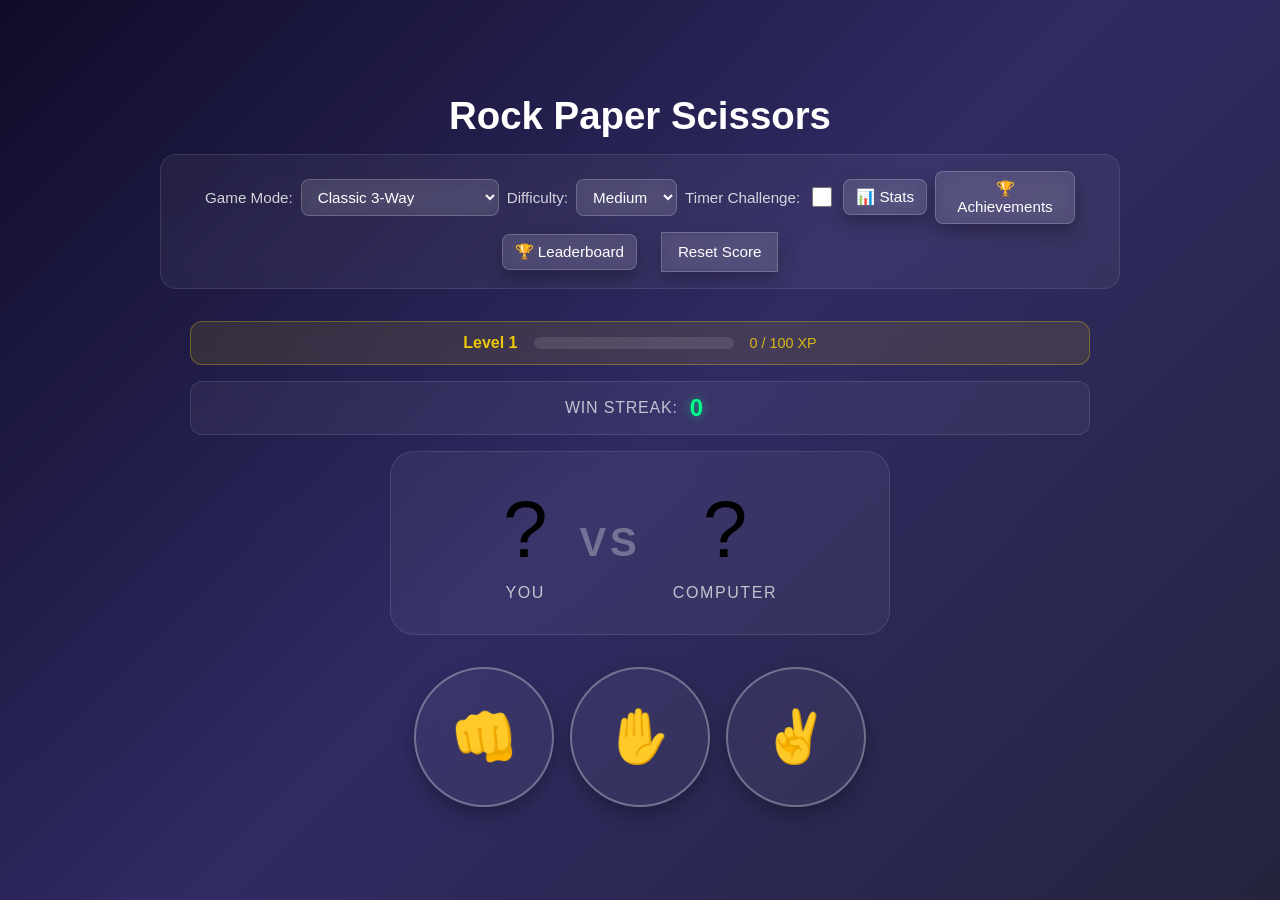
<file: index.html>
<!DOCTYPE html>
<html lang="en">
<head>
  <meta charset="UTF-8">
  <meta name="viewport" content="width=device-width, initial-scale=1.0">
  <link rel="stylesheet" href="styles.css">
  <link rel="manifest" href="manifest.json">
  <meta name="theme-color" content="#302b63">
  <title>Rock Paper Scissors - GOTY Edition</title>
</head>
<body>
  <div class="content">
    <h2>Rock Paper Scissors</h2>

    <div class="settings-panel">
      <div class="mode-selector">
        <label for="gameMode">Game Mode:</label>
        <select id="gameMode" class="mode-select">
          <option value="classic">Classic 3-Way</option>
          <option value="rpsls">RPSLS (Lizard Spock)</option>
          <option value="bossrush">Boss Rush Campaign</option>
          <option value="local2p">Local 2-Player</option>
        </select>
      </div>

      <div class="difficulty-selector">
        <label for="difficulty">Difficulty:</label>
        <select id="difficulty" class="difficulty-select">
          <option value="easy">Easy</option>
          <option value="medium" selected>Medium</option>
          <option value="hard">Hard</option>
        </select>
      </div>
      
      <div class="timer-toggle">
        <label for="timerToggle">Timer Challenge:</label>
        <input type="checkbox" id="timerToggle" class="timer-checkbox">
      </div>

      <button class="stats-btn" onclick="showStatsModal()">📊 Stats</button>
      <button class="achievements-btn" onclick="showAchievementsModal()">🏆 Achievements</button>
      <button class="leaderboard-btn" onclick="showLeaderboardModal()">🏆 Leaderboard</button>

      <button class="score-reset" onclick="
      score.wins = 0;
      score.loses = 0;
      score.ties = 0;
      score.streak = 0;
      score.xp = 0;
      score.level = 1;
      localStorage.setItem('score', JSON.stringify(score));
      updateStreakDisplay();
      updateXPDisplay();
    ">Reset Score</button>
    </div>
  </div>

  <div class="xp-display" id="xpDisplay">
    <span class="xp-label">Level <span id="levelCount">1</span></span>
    <div class="xp-bar">
      <div class="xp-fill" id="xpFill"></div>
    </div>
    <span class="xp-text" id="xpText">0 / 100 XP</span>
  </div>

  <div class="streak-display" id="streakDisplay">
    <span class="streak-label">Win Streak:</span>
    <span class="streak-count" id="streakCount">0</span>
    <span class="streak-multiplier" id="streakMultiplier"></span>
  </div>

  <div class="timer-display" id="timerDisplay" style="display: none;">
    <span class="timer-label">Time:</span>
    <span class="timer-count" id="timerCount">3</span>
  </div>

  <div class="boss-info" id="bossInfo" style="display: none;">
    <span class="boss-name" id="bossName">Boss 1</span>
    <span class="boss-health" id="bossHealth">❤️❤️❤️</span>
  </div>

  <div class="arena" id="arena">
    <div class="arena-slot player-slot">
      <span class="arena-icon" id="playerIcon">?</span>
      <span class="arena-label">You</span>
    </div>
    <div class="arena-vs">VS</div>
    <div class="arena-slot computer-slot">
      <span class="arena-icon" id="computerIcon">?</span>
      <span class="arena-label">Computer</span>
    </div>
  </div>

  <div class="playgame" id="playgame">
    <button class="move-button" onclick="playGame('👊')">👊</button>
    <button class="move-button" onclick="playGame('✋')">✋</button>
    <button class="move-button" onclick="playGame('✌️')">✌️</button>
  </div>

  <div class="playgame rpsls-mode" id="rpslsPlaygame" style="display: none;">
    <button class="move-button rpsls-btn" onclick="playGame('👊')">👊</button>
    <button class="move-button rpsls-btn" onclick="playGame('✋')">✋</button>
    <button class="move-button rpsls-btn" onclick="playGame('✌️')">✌️</button>
    <button class="move-button rpsls-btn" onclick="playGame('🦎')">🦎</button>
    <button class="move-button rpsls-btn" onclick="playGame('🖖')">🖖</button>
  </div>

  <div class="local-2p-controls" id="local2pControls" style="display: none;">
    <p class="controls-hint">Player 1: A/S/D | Player 2: J/K/L</p>
  </div>

  <canvas id="particleCanvas" class="particle-canvas"></canvas>

  <div class="modal-overlay" id="resultModal">
    <div class="modal-card">
      <h3 class="modal-title">Round Result</h3>
      <p class="modal-text" id="modalText"></p>
      <button class="modal-close" id="modalCloseBtn" onclick="closeModal()">Play Again</button>
    </div>
  </div>

  <div class="modal-overlay" id="statsModal">
    <div class="modal-card stats-modal">
      <h3 class="modal-title">📊 Statistics</h3>
      <div class="stats-content">
        <div class="stat-row">
          <span class="stat-label">Total Games:</span>
          <span class="stat-value" id="totalGames">0</span>
        </div>
        <div class="stat-row">
          <span class="stat-label">Win Rate:</span>
          <span class="stat-value" id="winRate">0%</span>
        </div>
        <div class="stat-row">
          <span class="stat-label">Best Streak:</span>
          <span class="stat-value" id="bestStreak">0</span>
        </div>
        <div class="pick-distribution">
          <h4>Pick Distribution</h4>
          <div class="dist-bar">
            <span class="dist-label">👊 Rock</span>
            <div class="dist-track"><div class="dist-fill" id="rockDist" style="width: 33%"></div></div>
            <span class="dist-percent" id="rockPercent">33%</span>
          </div>
          <div class="dist-bar">
            <span class="dist-label">✋ Paper</span>
            <div class="dist-track"><div class="dist-fill" id="paperDist" style="width: 33%"></div></div>
            <span class="dist-percent" id="paperPercent">33%</span>
          </div>
          <div class="dist-bar">
            <span class="dist-label">✌️ Scissors</span>
            <div class="dist-track"><div class="dist-fill" id="scissorsDist" style="width: 34%"></div></div>
            <span class="dist-percent" id="scissorsPercent">34%</span>
          </div>
        </div>
      </div>
      <button class="modal-close" onclick="closeStatsModal()">Close</button>
    </div>
  </div>

  <div class="modal-overlay" id="achievementsModal">
    <div class="modal-card achievements-modal">
      <h3 class="modal-title">🏆 Achievements</h3>
      <div class="achievements-grid" id="achievementsGrid">
        <!-- Achievements will be populated by JS -->
      </div>
      <button class="modal-close" onclick="closeAchievementsModal()">Close</button>
    </div>
  </div>

  <div class="modal-overlay" id="leaderboardModal">
    <div class="modal-card leaderboard-modal">
      <h3 class="modal-title">🏆 Leaderboard</h3>
      <div class="leaderboard-content" id="leaderboardContent">
        <!-- Leaderboard will be populated by JS -->
      </div>
      <button class="modal-close" onclick="closeLeaderboardModal()">Close</button>
    </div>
  </div>

  <script src="scripts.js"></script>
</body>
</html>
</file>
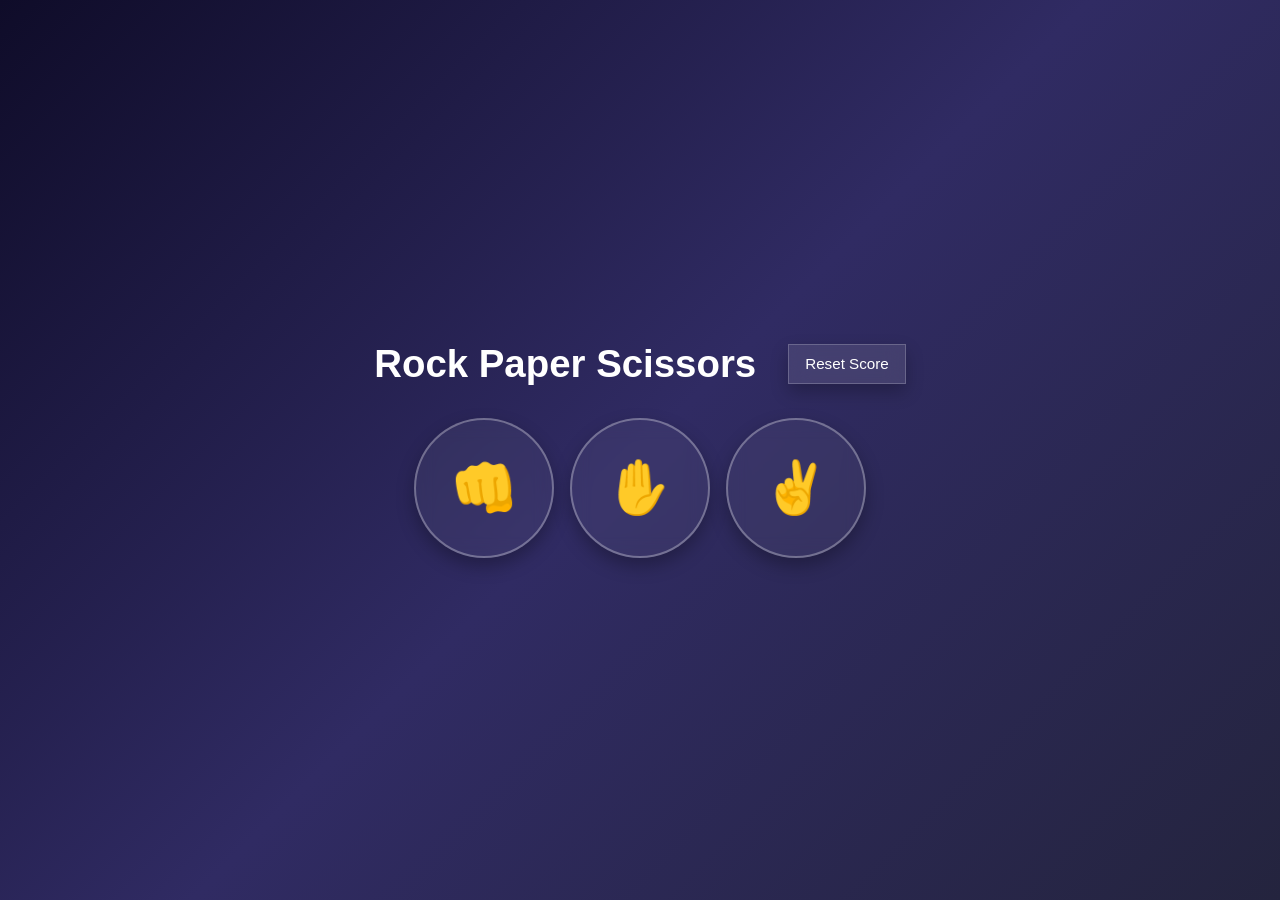
<file: rock-paper-scissors3.html>
<!DOCTYPE html>
<html lang="en">
<head>
  <meta charset="UTF-8">
  <meta name="viewport" content="width=device-width, initial-scale=1.0">
  <link rel="stylesheet" href="styles.css">
  <title>Rock Paper Scissors</title>
</head>
<body>
  <div class="content">
    <h2>Rock Paper Scissors</h2>

    <button class="score-reset" onclick="
      score.wins = 0;
      score.loses = 0;
      score.ties = 0;
      localStorage.setItem('score', JSON.stringify(score));
    ">Reset Score</button>
  </div>

  <div class="playgame">
  <button class="move-button" onclick="
    playGame('rock');
  ">👊</button>


  <button class="move-button" onclick="
    playGame('paper');
  ">✋</button>


  <button class="move-button" onclick="
    playGame('scissors');
  ">✌️</button>

  </div>

  <div class="modal-overlay" id="resultModal">
    <div class="modal-card">
      <h3 class="modal-title">Round Result</h3>
      <p class="modal-text" id="modalText"></p>
      <button class="modal-close" onclick="closeModal()">Play Again</button>
    </div>
  </div>

  <script src="scripts.js"></script>
</body>
</html>
</file>
<file: styles.css>
* {
  box-sizing: border-box;
  transition: all cubic-bezier(0.3, 0, 0.3, 1) ease-in-out;
}

body {
  margin: 0;
  min-height: 100vh;
  padding: 2rem 1rem;
  background: linear-gradient(135deg, #0f0c29 0%, #302b63 50%, #24243e 100%);
  display: flex;
  align-items: center;
  flex-direction: column;
  justify-content: center;
  overflow-x: hidden;
  font-family: 'Segoe UI', Tahoma, Geneva, Verdana, sans-serif;
}

button {
  cursor: pointer;
  color: white;
  width: clamp(84px, 16vw, 140px);
  max-width: 140px;
  aspect-ratio: 1;
  font-size: clamp(2rem, 4vw, 5rem);
  padding: clamp(0.75rem, 2vw, 2rem);
  margin: 0;
  display: inline-flex;
  justify-content: center;
  align-items: center;
  box-shadow: 0 8px 18px rgba(0, 0, 0, 0.28);
  transform: translateY(0);
}

button:hover {
  transform: translateY(-4px) scale(1.08);
  box-shadow: 0 12px 24px rgba(0, 0, 0, 0.35);
}

button:active {
  transform: scale(0.95);
}

.score-reset:hover {
  transform: translateY(-2px);
  box-shadow: 0 10px 20px rgba(0, 0, 0, 0.3);
  background: linear-gradient(145deg, white);
}

.move-button{
  border: 2px solid rgba(255, 255, 255, 0.3);
  background: rgba(255, 255, 255, 0.05);
  backdrop-filter: blur(10px);
  border-radius: 50%;
  position: relative;
  overflow: hidden;
}

.move-button::before {
  content: '';
  position: absolute;
  inset: 0;
  background: linear-gradient(135deg, rgba(0, 255, 255, 0.1), rgba(255, 0, 255, 0.1));
  opacity: 0;
  transition: opacity 0.3s ease;
}

.move-button:hover::before {
  opacity: 1;
}

.move-button:hover {
  border-color: rgba(0, 255, 255, 0.6);
  box-shadow: 0 0 20px rgba(0, 255, 255, 0.3), 0 12px 24px rgba(0, 0, 0, 0.35);
}

.move-button.selected {
  animation: selectedPulse 0.35s ease forwards;
}

@keyframes selectedPulse {
  0% {
    transform: scale(0.96);
    box-shadow: 0 8px 18px rgba(0, 0, 0, 0.28);
  }

  50% {
    transform: scale(1.06);
    box-shadow: 0 14px 28px rgba(0, 0, 0, 0.38);
  }

  100% {
    transform: scale(1);
    box-shadow: 0 8px 18px rgba(0, 0, 0, 0.28);
  }
}

h2 {
  color: white;
  font-size: clamp(1.5rem, 3vw, 3rem);
  margin: 0;
  display: inline-block;
}

.score-reset {
  border: 1px solid rgba(255, 255, 255, 0.2);
  padding: 0.7rem 1rem;
  margin-left: 1rem;
  font-size: clamp(0.85rem, 1.8vw, 0.95rem);
  background: rgba(255, 255, 255, 0.1);
  backdrop-filter: blur(10px);
  color: white;
  box-shadow: 0 8px 18px rgba(0, 0, 0, 0.24);
  min-height: 2.5rem;
  line-height: 1;
  width: auto;
  aspect-ratio: auto;
  display: inline-flex;
  justify-content: center;
  align-items: center;
}

.content {
  width: min(100%, 900px);
  padding-top: 2rem;
  display: flex;
  justify-content: center;
  align-items: center;
  flex-wrap: wrap;
  gap: 1rem;
  margin-bottom: 2rem;
}

.settings-panel {
  display: flex;
  justify-content: center;
  align-items: center;
  flex-wrap: wrap;
  gap: 0.5rem;
  background: rgba(255, 255, 255, 0.05);
  backdrop-filter: blur(10px);
  border: 1px solid rgba(255, 255, 255, 0.1);
  border-radius: 1rem;
  padding: 1rem 1.5rem;
  max-width: 100vw;
  box-sizing: border-box;
}

.mode-selector,
.difficulty-selector,
.timer-toggle {
  display: flex;
  align-items: center;
  gap: 0.5rem;
}

.mode-selector label,
.difficulty-selector label,
.timer-toggle label {
  color: rgba(255, 255, 255, 0.8);
  font-size: clamp(0.85rem, 1.5vw, 0.95rem);
  white-space: nowrap;
}

.mode-select {
  background: rgba(255, 255, 255, 0.1);
  backdrop-filter: blur(10px);
  border: 1px solid rgba(255, 255, 255, 0.2);
  border-radius: 0.5rem;
  padding: 0.5rem 0.75rem;
  color: white;
  font-size: clamp(0.85rem, 1.5vw, 0.95rem);
  cursor: pointer;
  outline: none;
}

.mode-select:hover {
  border-color: rgba(0, 255, 255, 0.5);
}

.mode-select option {
  background: #1a1a2e;
  color: white;
}

.difficulty-selector label,
.timer-toggle label {
  color: rgba(255, 255, 255, 0.8);
  font-size: clamp(0.85rem, 1.5vw, 0.95rem);
  white-space: nowrap;
}

.difficulty-select {
  background: rgba(255, 255, 255, 0.1);
  backdrop-filter: blur(10px);
  border: 1px solid rgba(255, 255, 255, 0.2);
  border-radius: 0.5rem;
  padding: 0.5rem 0.75rem;
  color: white;
  font-size: clamp(0.85rem, 1.5vw, 0.95rem);
  cursor: pointer;
  outline: none;
}

.difficulty-select:hover {
  border-color: rgba(0, 255, 255, 0.5);
}

.difficulty-select option {
  background: #1a1a2e;
  color: white;
}

.timer-checkbox {
  width: 1.25rem;
  height: 1.25rem;
  cursor: pointer;
  accent-color: #00ffff;
}

.stats-btn,
.achievements-btn,
.leaderboard-btn {
  border: 1px solid rgba(255, 255, 255, 0.2);
  padding: 0.5rem 0.75rem;
  font-size: clamp(0.85rem, 1.5vw, 0.95rem);
  background: rgba(255, 255, 255, 0.1);
  backdrop-filter: blur(10px);
  color: white;
  border-radius: 0.5rem;
  cursor: pointer;
  outline: none;
  width: auto;
  aspect-ratio: auto;
  min-height: 2rem;
}

.stats-btn:hover,
.achievements-btn:hover,
.leaderboard-btn:hover {
  border-color: rgba(0, 255, 255, 0.5);
  transform: translateY(-2px);
}

.streak-display {
  width: min(100%, 900px);
  display: flex;
  justify-content: center;
  align-items: center;
  gap: 0.75rem;
  margin-bottom: 1rem;
  padding: 0.75rem 1.5rem;
  background: rgba(255, 255, 255, 0.05);
  backdrop-filter: blur(10px);
  border: 1px solid rgba(255, 255, 255, 0.1);
  border-radius: 0.75rem;
}

.streak-label {
  color: rgba(255, 255, 255, 0.7);
  font-size: clamp(0.9rem, 1.8vw, 1rem);
  text-transform: uppercase;
  letter-spacing: 0.05em;
}

.streak-count {
  color: #00ff88;
  font-size: clamp(1.25rem, 2.5vw, 1.5rem);
  font-weight: 700;
  text-shadow: 0 0 10px rgba(0, 255, 136, 0.5);
}

.streak-multiplier {
  color: #ff00ff;
  font-size: clamp(0.85rem, 1.5vw, 0.95rem);
  font-weight: 600;
  opacity: 0;
  transition: opacity 0.3s ease;
}

.streak-multiplier.visible {
  opacity: 1;
}

.timer-display {
  width: min(100%, 900px);
  display: flex;
  justify-content: center;
  align-items: center;
  gap: 0.75rem;
  margin-bottom: 1rem;
  padding: 0.75rem 1.5rem;
  background: rgba(255, 68, 68, 0.1);
  backdrop-filter: blur(10px);
  border: 1px solid rgba(255, 68, 68, 0.3);
  border-radius: 0.75rem;
}

.timer-label {
  color: rgba(255, 255, 255, 0.7);
  font-size: clamp(0.9rem, 1.8vw, 1rem);
  text-transform: uppercase;
  letter-spacing: 0.05em;
}

.timer-count {
  color: #ff4444;
  font-size: clamp(1.5rem, 3vw, 2rem);
  font-weight: 700;
  text-shadow: 0 0 15px rgba(255, 68, 68, 0.6);
  animation: timerPulse 1s ease-in-out infinite;
}

@keyframes timerPulse {
  0%, 100% {
    transform: scale(1);
  }
  50% {
    transform: scale(1.1);
  }
}

.xp-display {
  width: min(100%, 900px);
  display: flex;
  justify-content: center;
  align-items: center;
  gap: 1rem;
  margin-bottom: 1rem;
  padding: 0.75rem 1.5rem;
  background: rgba(255, 215, 0, 0.1);
  backdrop-filter: blur(10px);
  border: 1px solid rgba(255, 215, 0, 0.3);
  border-radius: 0.75rem;
}

.xp-label {
  color: rgba(255, 215, 0, 0.9);
  font-size: clamp(0.9rem, 1.8vw, 1rem);
  font-weight: 600;
  white-space: nowrap;
}

.xp-bar {
  width: 200px;
  height: 12px;
  background: rgba(255, 255, 255, 0.1);
  border-radius: 6px;
  overflow: hidden;
}

.xp-fill {
  height: 100%;
  background: linear-gradient(90deg, #ffd700, #ffaa00);
  border-radius: 6px;
  transition: width 0.5s ease;
  width: 0%;
}

.xp-text {
  color: rgba(255, 215, 0, 0.8);
  font-size: clamp(0.85rem, 1.5vw, 0.9rem);
  white-space: nowrap;
}

.boss-info {
  width: min(100%, 900px);
  display: flex;
  justify-content: center;
  align-items: center;
  gap: 1rem;
  margin-bottom: 1rem;
  padding: 0.75rem 1.5rem;
  background: rgba(255, 0, 0, 0.1);
  backdrop-filter: blur(10px);
  border: 1px solid rgba(255, 0, 0, 0.3);
  border-radius: 0.75rem;
}

.boss-name {
  color: #ff4444;
  font-size: clamp(1rem, 2vw, 1.2rem);
  font-weight: 700;
  text-transform: uppercase;
  letter-spacing: 0.1em;
}

.boss-health {
  font-size: clamp(1.25rem, 2.5vw, 1.5rem);
}

.rpsls-mode {
  gap: 0.75rem;
}

.rpsls-btn {
  width: clamp(70px, 14vw, 110px);
  max-width: 110px;
  font-size: clamp(1.5rem, 3vw, 3.5rem);
}

.local-2p-controls {
  width: min(100%, 900px);
  text-align: center;
  margin-bottom: 1rem;
  padding: 1rem;
  background: rgba(0, 255, 255, 0.1);
  backdrop-filter: blur(10px);
  border: 1px solid rgba(0, 255, 255, 0.3);
  border-radius: 0.75rem;
}

.controls-hint {
  color: rgba(0, 255, 255, 0.9);
  font-size: clamp(0.9rem, 1.8vw, 1rem);
  margin: 0;
  letter-spacing: 0.05em;
}

.particle-canvas {
  position: fixed;
  top: 0;
  left: 0;
  width: 100%;
  height: 100%;
  pointer-events: none;
  z-index: 9999;
}

.stats-modal,
.achievements-modal,
.leaderboard-modal {
  max-width: 500px;
  max-height: 80vh;
  overflow-y: auto;
}

.stats-content {
  text-align: left;
  padding: 1rem 0;
}

.stat-row {
  display: flex;
  justify-content: space-between;
  align-items: center;
  padding: 0.75rem 0;
  border-bottom: 1px solid rgba(255, 255, 255, 0.1);
}

.stat-label {
  color: rgba(255, 255, 255, 0.7);
  font-size: 0.95rem;
}

.stat-value {
  color: #00ff88;
  font-weight: 700;
  font-size: 1rem;
}

.pick-distribution {
  margin-top: 1.5rem;
}

.pick-distribution h4 {
  color: rgba(255, 255, 255, 0.9);
  margin: 0 0 1rem 0;
  font-size: 1rem;
}

.dist-bar {
  display: flex;
  align-items: center;
  gap: 0.75rem;
  margin-bottom: 0.75rem;
}

.dist-label {
  color: rgba(255, 255, 255, 0.7);
  font-size: 0.9rem;
  width: 100px;
}

.dist-track {
  flex: 1;
  height: 8px;
  background: rgba(255, 255, 255, 0.1);
  border-radius: 4px;
  overflow: hidden;
}

.dist-fill {
  height: 100%;
  background: linear-gradient(90deg, #00ffff, #00ff88);
  border-radius: 4px;
  transition: width 0.5s ease;
}

.dist-percent {
  color: rgba(255, 255, 255, 0.8);
  font-size: 0.9rem;
  width: 50px;
  text-align: right;
}

.achievements-grid {
  display: grid;
  grid-template-columns: repeat(auto-fill, minmax(120px, 1fr));
  gap: 1rem;
  padding: 1rem 0;
}

.achievement-item {
  background: rgba(255, 255, 255, 0.05);
  border: 1px solid rgba(255, 255, 255, 0.1);
  border-radius: 0.5rem;
  padding: 1rem;
  text-align: center;
  transition: all 0.3s ease;
}

.achievement-item.unlocked {
  background: rgba(0, 255, 136, 0.1);
  border-color: rgba(0, 255, 136, 0.3);
}

.achievement-item.locked {
  opacity: 0.5;
}

.achievement-icon {
  font-size: 2rem;
  margin-bottom: 0.5rem;
}

.achievement-name {
  color: rgba(255, 255, 255, 0.9);
  font-size: 0.85rem;
  font-weight: 600;
  margin-bottom: 0.25rem;
}

.achievement-desc {
  color: rgba(255, 255, 255, 0.6);
  font-size: 0.75rem;
}

.leaderboard-content {
  padding: 1rem 0;
}

.leaderboard-entry {
  display: flex;
  justify-content: space-between;
  align-items: center;
  padding: 0.75rem;
  background: rgba(255, 255, 255, 0.05);
  border-radius: 0.5rem;
  margin-bottom: 0.5rem;
}

.leaderboard-entry:first-child {
  background: rgba(255, 215, 0, 0.2);
  border: 1px solid rgba(255, 215, 0, 0.4);
}

.leaderboard-entry:nth-child(2) {
  background: rgba(192, 192, 192, 0.2);
  border: 1px solid rgba(192, 192, 192, 0.4);
}

.leaderboard-entry:nth-child(3) {
  background: rgba(205, 127, 50, 0.2);
  border: 1px solid rgba(205, 127, 50, 0.4);
}

.leaderboard-rank {
  color: rgba(255, 255, 255, 0.7);
  font-weight: 700;
  width: 30px;
}

.leaderboard-name {
  color: rgba(255, 255, 255, 0.9);
  flex: 1;
  text-align: left;
}

.leaderboard-score {
  color: #00ff88;
  font-weight: 700;
}

.playgame {
  width: min(100%, 900px);
  display: flex;
  justify-content: center;
  align-items: center;
  flex-wrap: wrap;
  gap: 1rem;
  margin-bottom: 2rem;
  padding: 0 1rem;
  min-width: 0;
}

.arena {
  width: 90%;
  max-width: 500px;
  display: flex;
  justify-content: center;
  align-items: center;
  gap: 2rem;
  margin: 0 auto 2rem auto;
  padding: 2rem;
  background: rgba(255, 255, 255, 0.05);
  backdrop-filter: blur(10px);
  border: 1px solid rgba(255, 255, 255, 0.1);
  border-radius: 1.5rem;
  box-sizing: border-box;
}

.arena-slot {
  display: flex;
  flex-direction: column;
  align-items: center;
  gap: 0.5rem;
}

.arena-icon {
  font-size: clamp(3rem, 8vw, 5rem);
  display: inline-block;
  transition: all 0.3s ease;
}

.arena-label {
  font-size: clamp(0.85rem, 2vw, 1rem);
  color: rgba(255, 255, 255, 0.7);
  text-transform: uppercase;
  letter-spacing: 0.1em;
}

.arena-vs {
  font-size: clamp(1.5rem, 4vw, 2.5rem);
  font-weight: 700;
  color: rgba(255, 255, 255, 0.3);
  letter-spacing: 0.1em;
}

/* Bouncing animation for countdown */
@keyframes bounce {
  0%, 100% {
    transform: translateY(0);
  }
  50% {
    transform: translateY(-30px);
  }
}

.arena-icon.bouncing {
  animation: bounce 0.5s ease-in-out 3;
}

/* Reveal animation */
@keyframes reveal {
  0% {
    transform: scale(0) rotate(-180deg);
    opacity: 0;
  }
  100% {
    transform: scale(1) rotate(0deg);
    opacity: 1;
  }
}

.arena-icon.reveal {
  animation: reveal 0.4s cubic-bezier(0.34, 1.56, 0.64, 1) forwards;
}

/* Win effect - green glow pulse */
@keyframes winPulse {
  0%, 100% {
    box-shadow: 0 0 0 rgba(0, 255, 136, 0);
  }
  50% {
    box-shadow: 0 0 30px rgba(0, 255, 136, 0.6), 0 0 60px rgba(0, 255, 136, 0.3);
  }
}

.arena-slot.winner .arena-icon {
  animation: winPulse 0.6s ease-in-out 3, reveal 0.4s cubic-bezier(0.34, 1.56, 0.64, 1) forwards;
  color: #00ff88;
}

/* Lose effect - red glow */
@keyframes losePulse {
  0%, 100% {
    box-shadow: 0 0 0 rgba(255, 68, 68, 0);
  }
  50% {
    box-shadow: 0 0 30px rgba(255, 68, 68, 0.6), 0 0 60px rgba(255, 68, 68, 0.3);
  }
}

.arena-slot.loser .arena-icon {
  animation: losePulse 0.6s ease-in-out 3, reveal 0.4s cubic-bezier(0.34, 1.56, 0.64, 1) forwards;
  color: #ff4444;
}

/* Tie effect - neutral pulse */
@keyframes tiePulse {
  0%, 100% {
    box-shadow: 0 0 0 rgba(255, 255, 255, 0);
  }
  50% {
    box-shadow: 0 0 30px rgba(255, 255, 255, 0.4), 0 0 60px rgba(255, 255, 255, 0.2);
  }
}

.arena-slot.tie .arena-icon {
  animation: tiePulse 0.6s ease-in-out 3, reveal 0.4s cubic-bezier(0.34, 1.56, 0.64, 1) forwards;
  color: #ffffff;
}

/* Screen shake for loss */
@keyframes screenShake {
  0%, 100% {
    transform: translateX(0);
  }
  10%, 30%, 50%, 70%, 90% {
    transform: translateX(-5px);
  }
  20%, 40%, 60%, 80% {
    transform: translateX(5px);
  }
}

body.shake {
  animation: screenShake 0.5s ease-in-out;
}

/* Computer thinking effect */
@keyframes thinking {
  0%, 100% {
    opacity: 0.5;
    transform: scale(1);
  }
  50% {
    opacity: 1;
    transform: scale(1.1);
  }
}

.computer-slot .arena-icon.thinking {
  animation: thinking 0.8s ease-in-out infinite;
  color: rgba(0, 255, 255, 0.8);
}

.modal-overlay {
  position: fixed;
  inset: 0;
  background: rgba(0, 0, 0, 0.72);
  display: none;
  align-items: center;
  justify-content: center;
  padding: 1rem;
  z-index: 1000;
}

.modal-overlay.show {
  display: flex;
}

.modal-card {
  background: rgba(255, 255, 255, 0.08);
  backdrop-filter: blur(20px);
  color: white;
  border: 1px solid rgba(255, 255, 255, 0.15);
  border-radius: 1.25rem;
  padding: 1.5rem;
  width: min(100%, 420px);
  box-shadow: 0 20px 45px rgba(0, 0, 0, 0.35);
  text-align: center;
}

.modal-title {
  margin: 0 0 0.6rem;
  font-size: 1.15rem;
  font-weight: 700;
  letter-spacing: 0.02em;
  text-transform: uppercase;
}

.modal-text {
  margin: 0 0 1rem;
  line-height: 1.6;
  color: #e5e7eb;
  white-space: pre-line;
  font-size: 0.95rem;
  font-family: "Segoe UI", Tahoma, Geneva, Verdana, sans-serif;
}

.modal-close {
  border: none;
  border-radius: 999px;
  padding: 0.6rem 0.95rem;
  background: linear-gradient(145deg, #778899, #5f6f7f);
  color: white;
  font-weight: 600;
  cursor: pointer;
  font-size: 0.9rem;
  min-height: 2.2rem;
}

@media (max-width: 600px) {
  body {
    padding: 1.25rem 0.75rem;
    justify-content: flex-start;
  }

  .content {
    padding-top: 0.5rem;
    gap: 0.75rem;
    width: 100%;
  }

  .score-reset {
    width: auto;
    margin-left: 0;
    padding: 0.7rem 0.95rem;
    min-height: 2.3rem;
  }

  .playgame {
    gap: 0.6rem;
    padding: 0;
    width: 100%;
  }

  button {
    width: clamp(74px, 27vw, 98px);
    max-width: 98px;
    font-size: clamp(1.45rem, 6vw, 2.35rem);
  }
}

@media (min-width: 601px) {

  .content,
  .playgame {
    width: min(100%, 960px);
  }
}
</file>
